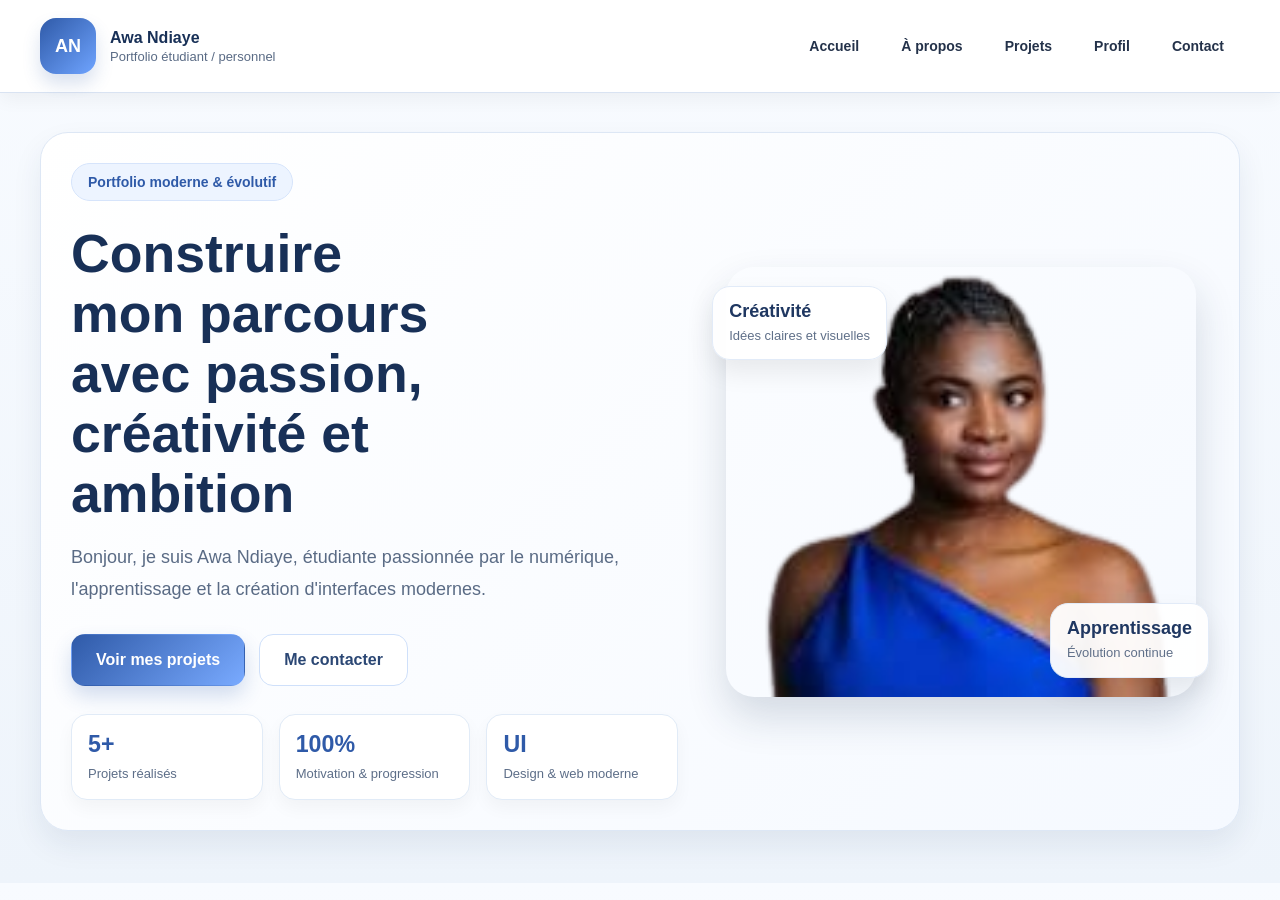
<file: index.html>
<!DOCTYPE html>
<html lang="en">

<head>
    <meta charset="UTF-8">
    <meta name="viewport" content="width=device-width, initial-scale=1.0">
    <title>Document</title>
    
    <link rel="stylesheet" href="Style.css">
</head>

<body>
    <header class="header">
        <div class="container header-inner">

            <!-- Logo + nom -->
            <a href="#accueil" class="brand">
                <div class="logo">AN</div>
                <div class="brand-text">
                    <strong>Awa Ndiaye</strong>
                    <span>Portfolio étudiant / personnel</span>
                </div>
            </a>

            <!-- Checkbox cachée (pour le menu burger sans JS) -->
            <input type="checkbox" id="menuToggle" class="menu-checkbox" />

            <!-- Le label est le bouton burger visuel -->
            <label for="menuToggle" class="menu-toggle" aria-label="Ouvrir le menu">
                <span></span>
            </label>

            <!-- Menu de navigation -->
            <nav class="nav">
                <a href="#accueil">Accueil</a>
                <a href="apropos.html">À propos</a>
                <a href="projet.html">Projets</a>
                <a href="#profil">Profil</a>
                <a href="contact.html">Contact</a>
            </nav>

        </div>
    </header>
    <main>
        <section class="hero" id="accueil">
            <div class="container">
                <div class="hero-box">

                    <div class="hero-content">
                        <div class="hero-badge">Portfolio moderne & évolutif</div>

                        <h1>Construire mon parcours avec passion, créativité et ambition</h1>

                        <p>
                            Bonjour, je suis Awa Ndiaye, étudiante passionnée par le numérique,
                            l'apprentissage et la création d'interfaces modernes.
                        </p>

                        <div class="hero-actions">
                            <a href="#projets" class="btn btn-primary">Voir mes projets</a>
                            <a href="#contact" class="btn btn-secondary">Me contacter</a>
                        </div>

                        <div class="hero-stats">
                            <div class="hero-stat">
                                <strong>5+</strong>
                                <span>Projets réalisés</span>
                            </div>
                            <div class="hero-stat">
                                <strong>100%</strong>
                                <span>Motivation & progression</span>
                            </div>
                            <div class="hero-stat">
                                <strong>UI</strong>
                                <span>Design & web moderne</span>
                            </div>
                        </div>
                    </div>

                    <div class="hero-visual">
                        <div class="floating-card top">
                            <strong>Créativité</strong>
                            <span>Idées claires et visuelles</span>
                        </div>

                        <div class="hero-image-wrap">
                            <img class="hero-image" src="images/Awa Ndiaye.png" alt="Étudiante" />
                        </div>

                        <div class="floating-card bottom">
                            <strong>Apprentissage</strong>
                            <span>Évolution continue</span>
                        </div>
                    </div>

                </div>
            </div>
        </section>
    </main>
</body>

</html>
</file>
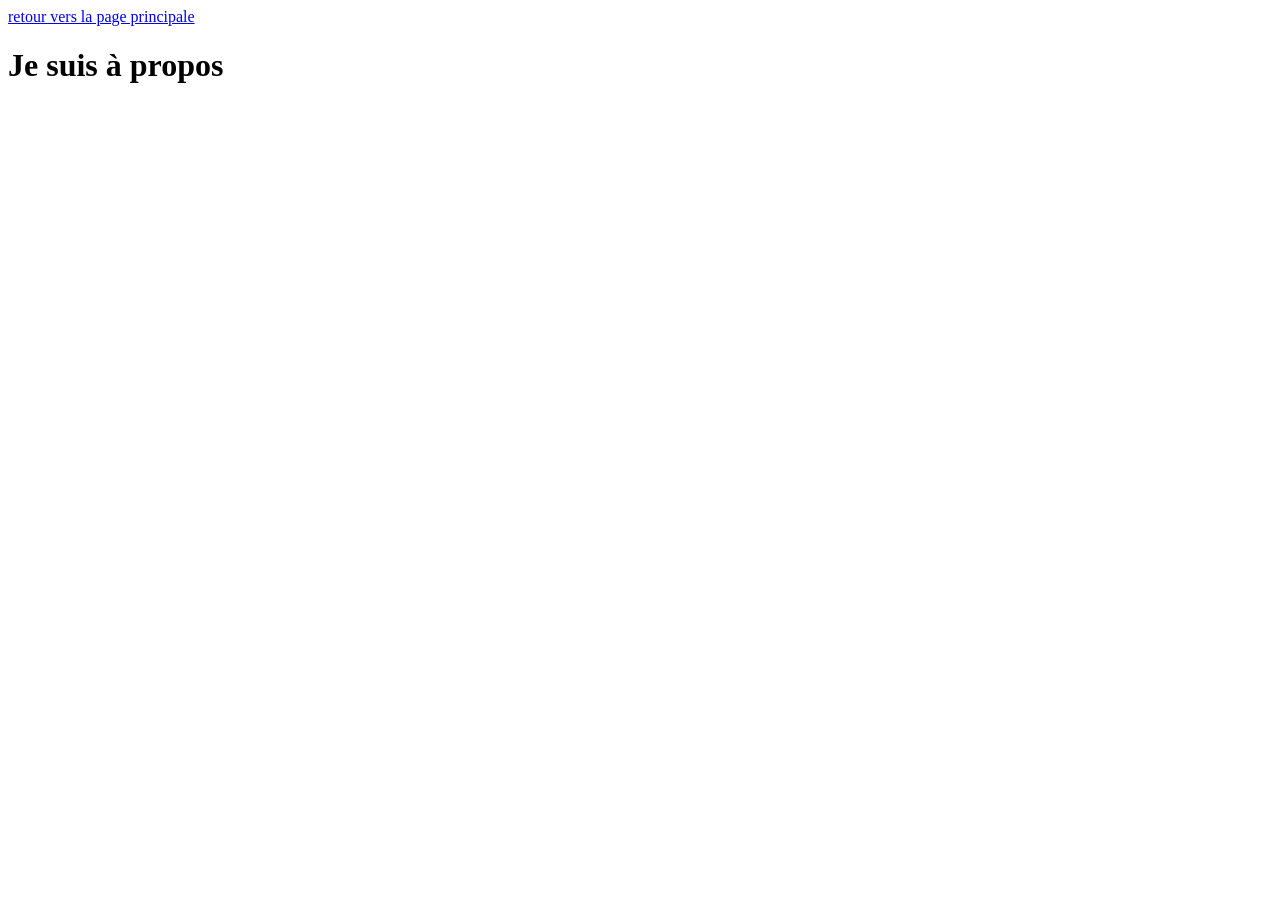
<file: apropos.html>
<!DOCTYPE html>
<html lang="en">
<head>
    <meta charset="UTF-8">
    <meta name="viewport" content="width=device-width, initial-scale=1.0">
    <title>Document</title>
</head>
<body>
     <a href="index.html">retour vers la page principale</a>
    <h1>Je suis à propos</h1>
</body>
</html>
</file>
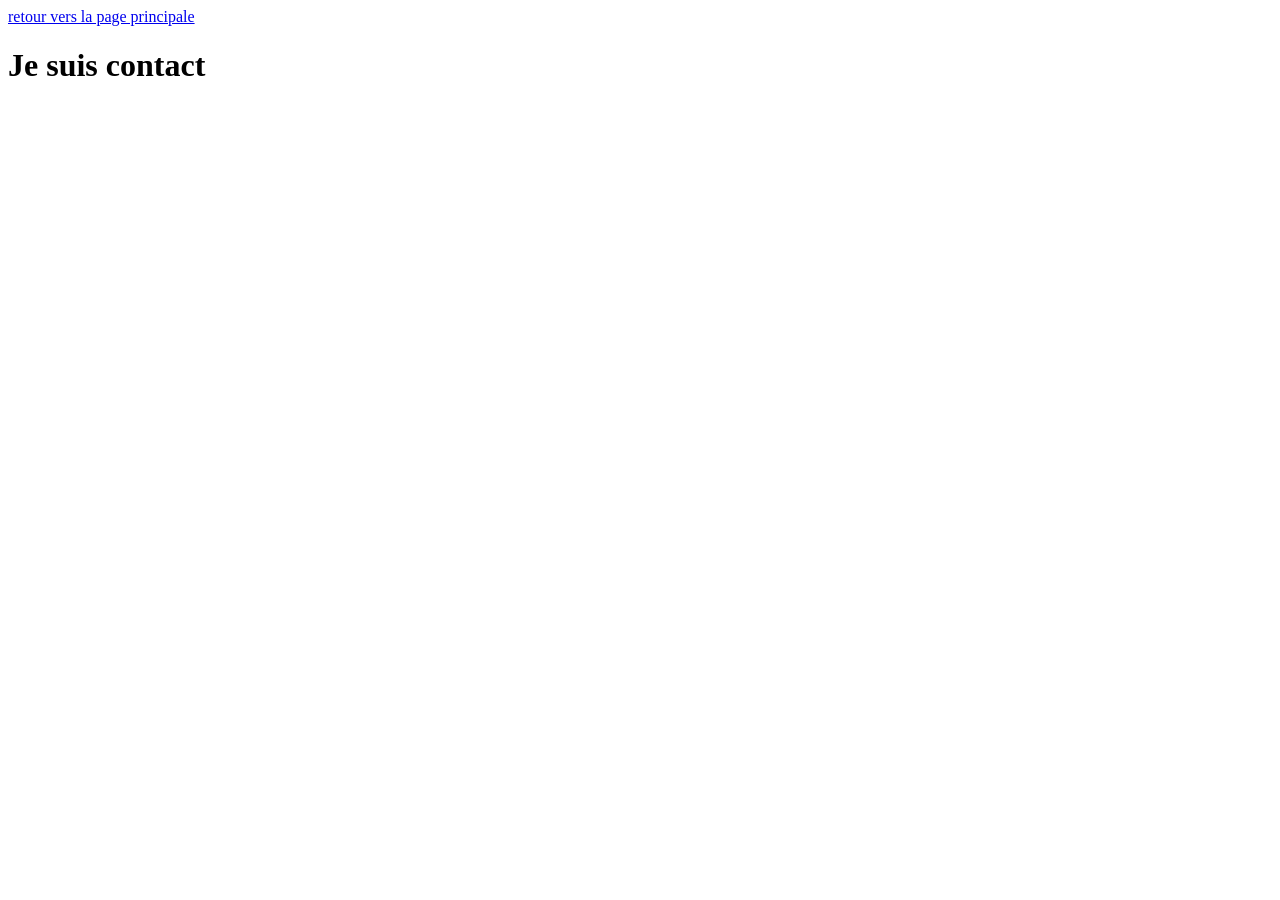
<file: contact.html>
<!DOCTYPE html>
<html lang="en">
<head>
    <meta charset="UTF-8">
    <meta name="viewport" content="width=device-width, initial-scale=1.0">
    <title>Document</title>
</head>

<body>
     <a href="index.html">retour vers la page principale</a>
    <H1>Je suis contact</H1>
</body>
</html>
</file>
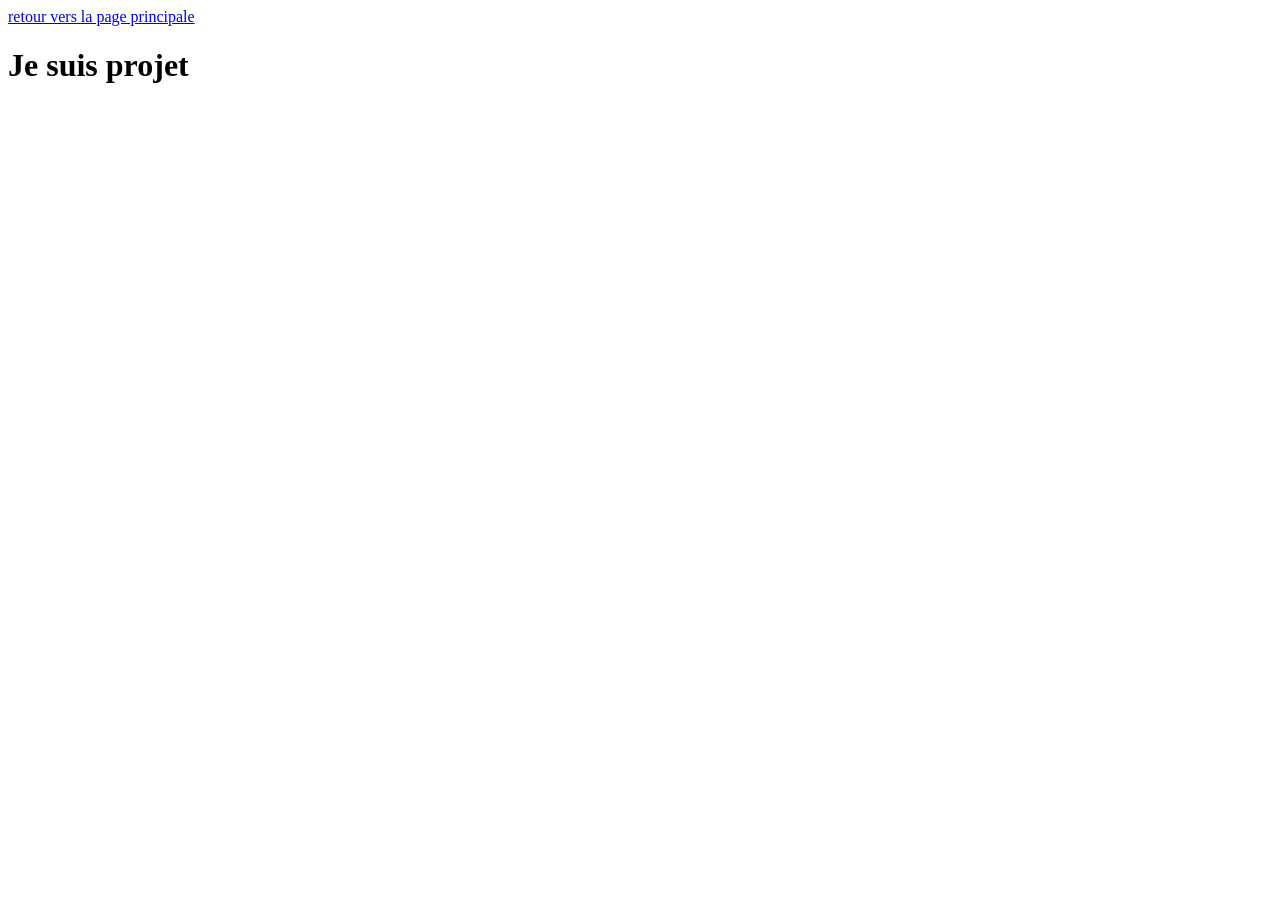
<file: projet.html>
<!DOCTYPE html>
<html lang="en">
<head>
    <meta charset="UTF-8">
    <meta name="viewport" content="width=device-width, initial-scale=1.0">
    <title>Document</title>
</head>
<body>
    <a href="index.html">retour vers la page principale</a>
    <h1>Je suis projet</h1>
</body>
</html>
</file>
<file: Style.css>
* {
  margin: 0;
  padding: 0;
  box-sizing: border-box;
}
html {
  scroll-behavior: smooth;
}
body {
  font-family: Arial, sans-serif;
  background: linear-gradient(180deg, #f8fbff 0%, #eef4fb 100%);
  color: #1f2f49;
  padding-top: 92px;
  overflow-x: hidden;
}
img {
  max-width: 100%;
  display: block;
}
 
a, button, input, textarea, select {
  font: inherit;
}
 
.container {
  width: min(100% - 32px, 1200px);
  margin: 0 auto;
}
.header {
  position: fixed;
  top: 0;
  left: 0;
  width: 100%;
  background: rgba(255, 255, 255, 0.92);
  backdrop-filter: blur(12px);
  border-bottom: 1px solid #d9e3f2;
  z-index: 1000;
  box-shadow: 0 6px 18px rgba(0, 0, 0, 0.05);
}
.header-inner {
  min-height: 92px;
  display: flex;
  align-items: center;
  justify-content: space-between;
  gap: 20px;
}
.brand {
  display: flex;
  align-items: center;
  gap: 14px;
  text-decoration: none;
  color: #1f2f49;
  min-width: 0;
}
 
.logo {
  width: 56px;
  height: 56px;
  flex: 0 0 56px;
  border-radius: 16px;
  background: linear-gradient(135deg, #2f5aa8, #6fa4ff);
  color: #ffffff;
  display: flex;
  align-items: center;
  justify-content: center;
  font-weight: 700;
  font-size: 18px;
  box-shadow: 0 10px 18px rgba(47, 90, 168, 0.18);
}
.brand-text {
  display: flex;
  flex-direction: column;
  gap: 2px;
  min-width: 0;
}
 
.brand-text strong {
  font-size: 16px;
  color: #183057;
  white-space: nowrap;
  overflow: hidden;
  text-overflow: ellipsis;
}
 
.brand-text span {
  font-size: 13px;
  color: #5a6b85;
  white-space: nowrap;
  overflow: hidden;
  text-overflow: ellipsis;
}
.nav {
  display: flex;
  align-items: center;
  gap: 10px;
  flex-wrap: wrap;
}
 
.nav a {
  text-decoration: none;
  color: #24324a;
  padding: 10px 16px;
  font-size: 14px;
  font-weight: 600;
  border-radius: 999px;
  transition: 0.3s ease;
}
 
.nav a:hover,
.nav a:focus-visible {
  background: #e8f1ff;
  color: #2f5aa8;
  outline: none;
}
.menu-checkbox {
  display: none;
}
 
.menu-toggle {
  display: none;
  width: 48px;
  height: 48px;
  border: 1px solid #d9e3f2;
  border-radius: 14px;
  background: #ffffff;
  align-items: center;
  justify-content: center;
  cursor: pointer;
}




.menu-toggle span,
.menu-toggle::before,
.menu-toggle::after {
  content: "";
  display: block;
  width: 20px;
  height: 2px;
  background: #24324a;
  border-radius: 999px;
  transition: 0.3s ease;
  position: relative;
}
 
.menu-toggle::before {
  position: absolute;
  transform: translateY(-6px);
}
 
.menu-toggle::after {
  position: absolute;
  transform: translateY(6px);  
}
.menu-checkbox:checked ~ .menu-toggle span {
  opacity: 0;
}
 
.menu-checkbox:checked ~ .menu-toggle::before {
  transform: rotate(45deg);
}
 
.menu-checkbox:checked ~ .menu-toggle::after {
  transform: rotate(-45deg);
}
.hero {
  padding: clamp(24px, 4vw, 40px) 0 clamp(34px, 5vw, 52px);
}
.hero-box {
  min-height: 500px;
  border: 1px solid #dde7f5;
  border-radius: 28px;
  background: linear-gradient(135deg, #ffffff 0%, #f5f9ff 100%);
  display: grid;
  grid-template-columns: minmax(0, 1.1fr) minmax(320px, 0.9fr);
  align-items: center;
  gap: clamp(20px, 4vw, 34px);
  padding: clamp(18px, 3vw, 30px);
  box-shadow: 0 14px 30px rgba(24, 48, 87, 0.08);
  overflow: hidden;
}
.hero-badge {
  display: inline-flex;
  align-items: center;
  gap: 8px;
  padding: 10px 16px;
  border-radius: 999px;
  background: #edf4ff;
  border: 1px solid #d6e4fb;
  color: #2f5aa8;
  font-size: 14px;
  font-weight: 700;
  margin-bottom: 22px;
  max-width: 100%;
  text-align: center;
}
.hero-content h1 {
  font-size: clamp(2rem, 5vw, 3.35rem);
  line-height: 1.12;
  margin-bottom: 18px;
  color: #183057;
  max-width: 12ch;
}
.hero-content p {
  font-size: clamp(1rem, 2vw, 1.125rem);
  line-height: 1.8;
  margin-bottom: 28px;
  color: #5a6b85;
  max-width: 620px;
}
.hero-actions {
  display: flex;
  gap: 14px;
  flex-wrap: wrap;
  margin-bottom: 28px;
}
 
.btn {
  display: inline-flex;
  align-items: center;
  justify-content: center;
  min-height: 52px;
  padding: 14px 24px;
  border-radius: 14px;
  text-decoration: none;
  font-weight: 700;
  transition: 0.3s ease;
  border: 1px solid transparent;
  text-align: center;
}
 
.btn-primary {
  background: linear-gradient(135deg, #2f5aa8, #79aaff);
  color: #ffffff;
  box-shadow: 0 10px 20px rgba(47, 90, 168, 0.2);
}
 
.btn-primary:hover,
.btn-primary:focus-visible {
  transform: translateY(-2px);
  box-shadow: 0 14px 24px rgba(47, 90, 168, 0.26);
  outline: none;
}
 
.btn-secondary {
  border-color: #cfe0fa;
  color: #2b4774;
  background: #ffffff;
}
 
.btn-secondary:hover,
.btn-secondary:focus-visible {
  background: #f3f8ff;
  outline: none;
}
.hero-stats {
  display: grid;
  grid-template-columns: repeat(3, minmax(0, 1fr));
  gap: 16px;
}
 
.hero-stat {
  min-width: 0;
  padding: 16px;
  border-radius: 16px;
  background: #ffffff;
  border: 1px solid #e1ebf7;
  box-shadow: 0 8px 18px rgba(0, 0, 0, 0.04);
}
 
.hero-stat strong {
  display: block;
  font-size: clamp(1.2rem, 2vw, 1.45rem);
  color: #2f5aa8;
  margin-bottom: 6px;
}
 
.hero-stat span {
  font-size: 13px;
  line-height: 1.5;
  color: #5d6e88;
}
.hero-visual {
  position: relative;
  min-height: 440px;
  display: flex;
  align-items: center;
  justify-content: center;
}
 
.hero-image-wrap {
  position: relative;
  width: 100%;
  max-width: 470px;
  aspect-ratio: 47 / 43;
  border-radius: 28px;
  overflow: hidden;
  box-shadow: 0 20px 40px rgba(26, 47, 82, 0.16);
}
 
.hero-image {
  width: 100%;
  height: 100%;
  object-fit: cover;
}
.floating-card {
  position: absolute;
  z-index: 2;
  max-width: 210px;
  background: rgba(255, 255, 255, 0.95);
  border: 1px solid #e2ebf8;
  border-radius: 18px;
  padding: 14px 16px;
  box-shadow: 0 12px 26px rgba(0, 0, 0, 0.08);
}
 
.floating-card.top {
  top: 24px;
  left: 0;
}
 
.floating-card.bottom {
  right: 0;
  bottom: 24px;
}
 
.floating-card strong {
  display: block;
  font-size: 18px;
  color: #1f3761;
  margin-bottom: 4px;
}
 
.floating-card span {
  font-size: 13px;
  color: #607089;
  line-height: 1.5;
}
@media (max-width: 1024px) {
  .hero-box {
    grid-template-columns: 1fr;
  }
 
  .hero-content h1 {
    max-width: none;
  }
 
  .hero-visual {
    min-height: auto;
    padding-top: 10px;
  }
 
  .hero-image-wrap {
    max-width: 100%;
  }
}
@media (max-width: 860px) {
  body {
    padding-top: 84px;
  }
 
  .header-inner {
    min-height: 84px;
  }
 
  .menu-toggle {
    display: inline-flex;
    position: relative;
    z-index: 1002;
  }
 
  .nav {
    position: fixed;
    top: 84px;
    left: 16px;
    right: 16px;
    display: flex;
    flex-direction: column;
    align-items: stretch;
    gap: 8px;
    padding: 14px;
    background: rgba(255, 255, 255, 0.98);
    border: 1px solid #d9e3f2;
    border-radius: 20px;
    box-shadow: 0 14px 30px rgba(24, 48, 87, 0.08);
    opacity: 0;
    visibility: hidden;
    transform: translateY(-10px);
    transition: 0.3s ease;
  }
 
  .menu-checkbox:checked ~ .nav {
    opacity: 1;
    visibility: visible;
    transform: translateY(0);
  }
 
  .nav a {
    width: 100%;
    text-align: center;
    background: #f8fbff;
  }
}
@media (max-width: 680px) {
  .container {
    width: min(100% - 24px, 1200px);
  }
 
  .brand-text span {
    display: none;
  }
 
  .hero-box {
    border-radius: 22px;
    padding: 18px;
  }
 
  .hero-badge {
    width: 100%;
    justify-content: center;
  }
 
  .hero-actions {
    flex-direction: column;
  }
 
  .hero-actions .btn {
    width: 100%;
  }
 
  .hero-stats {
    grid-template-columns: 1fr;
  }
 
  .hero-visual {
    gap: 14px;
    flex-direction: column;
    align-items: stretch;
  }
 
  .floating-card {
    position: static;
    max-width: 100%;
  }
}
@media (max-width: 480px) {
  body {
    padding-top: 78px;
  }
 
  .header-inner {
    min-height: 78px;
    gap: 12px;
  }
 
  .logo {
    width: 48px;
    height: 48px;
    flex-basis: 48px;
    border-radius: 14px;
  }
 
  .brand-text strong {
    font-size: 15px;
  }
 
  .hero-image-wrap {
    border-radius: 22px;
  }
}
</file>
